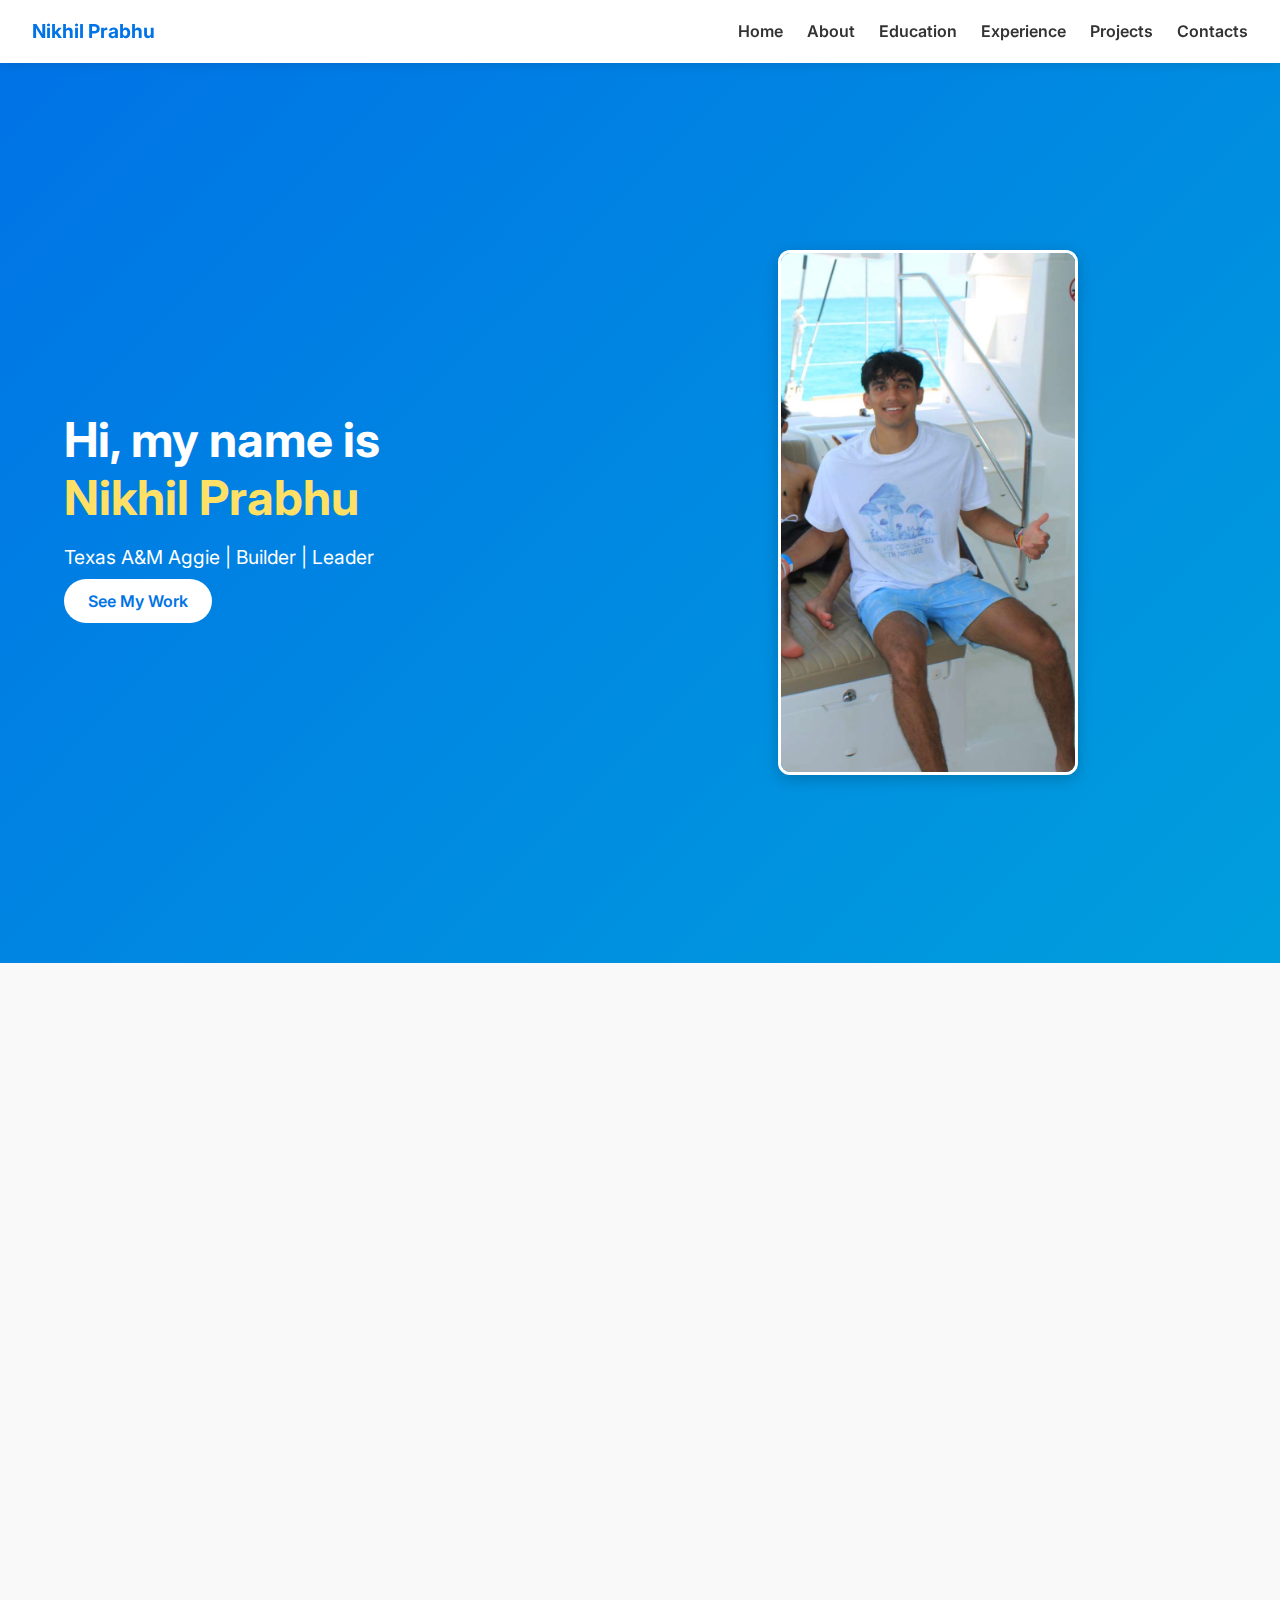
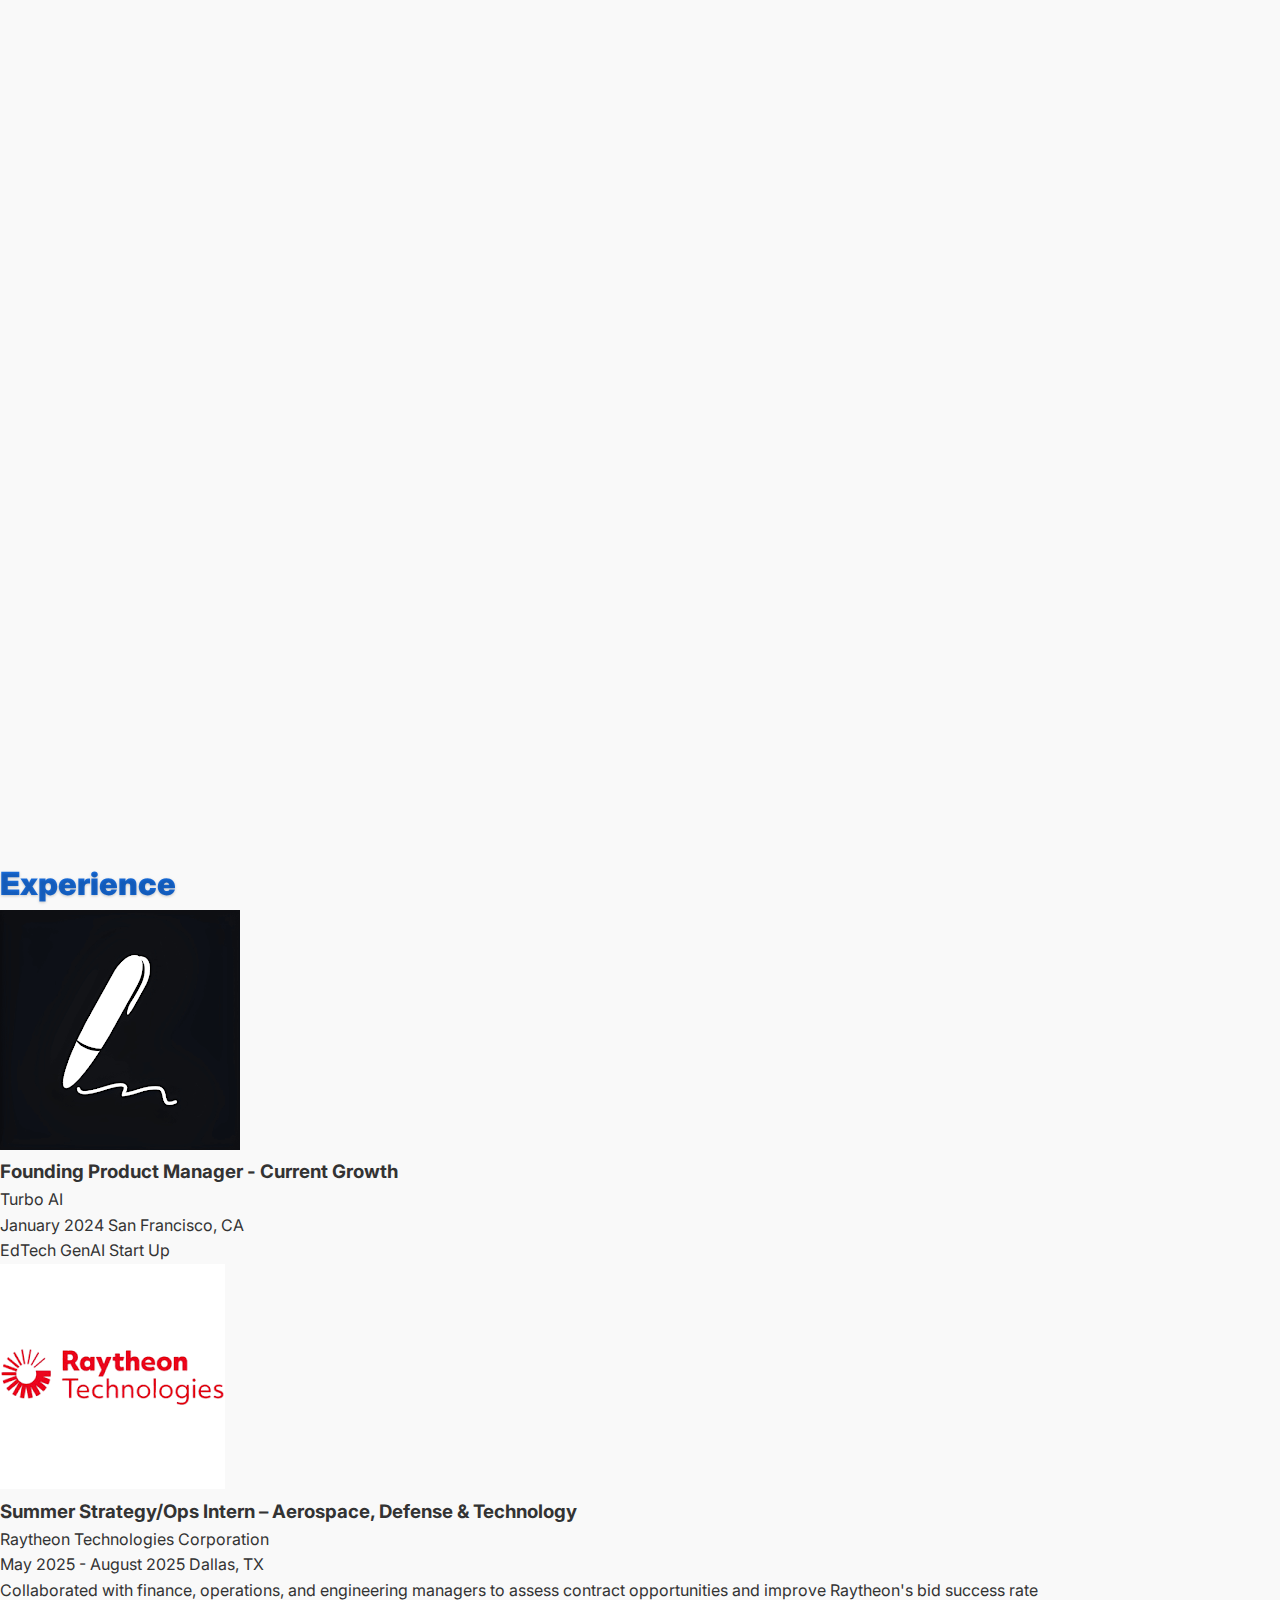
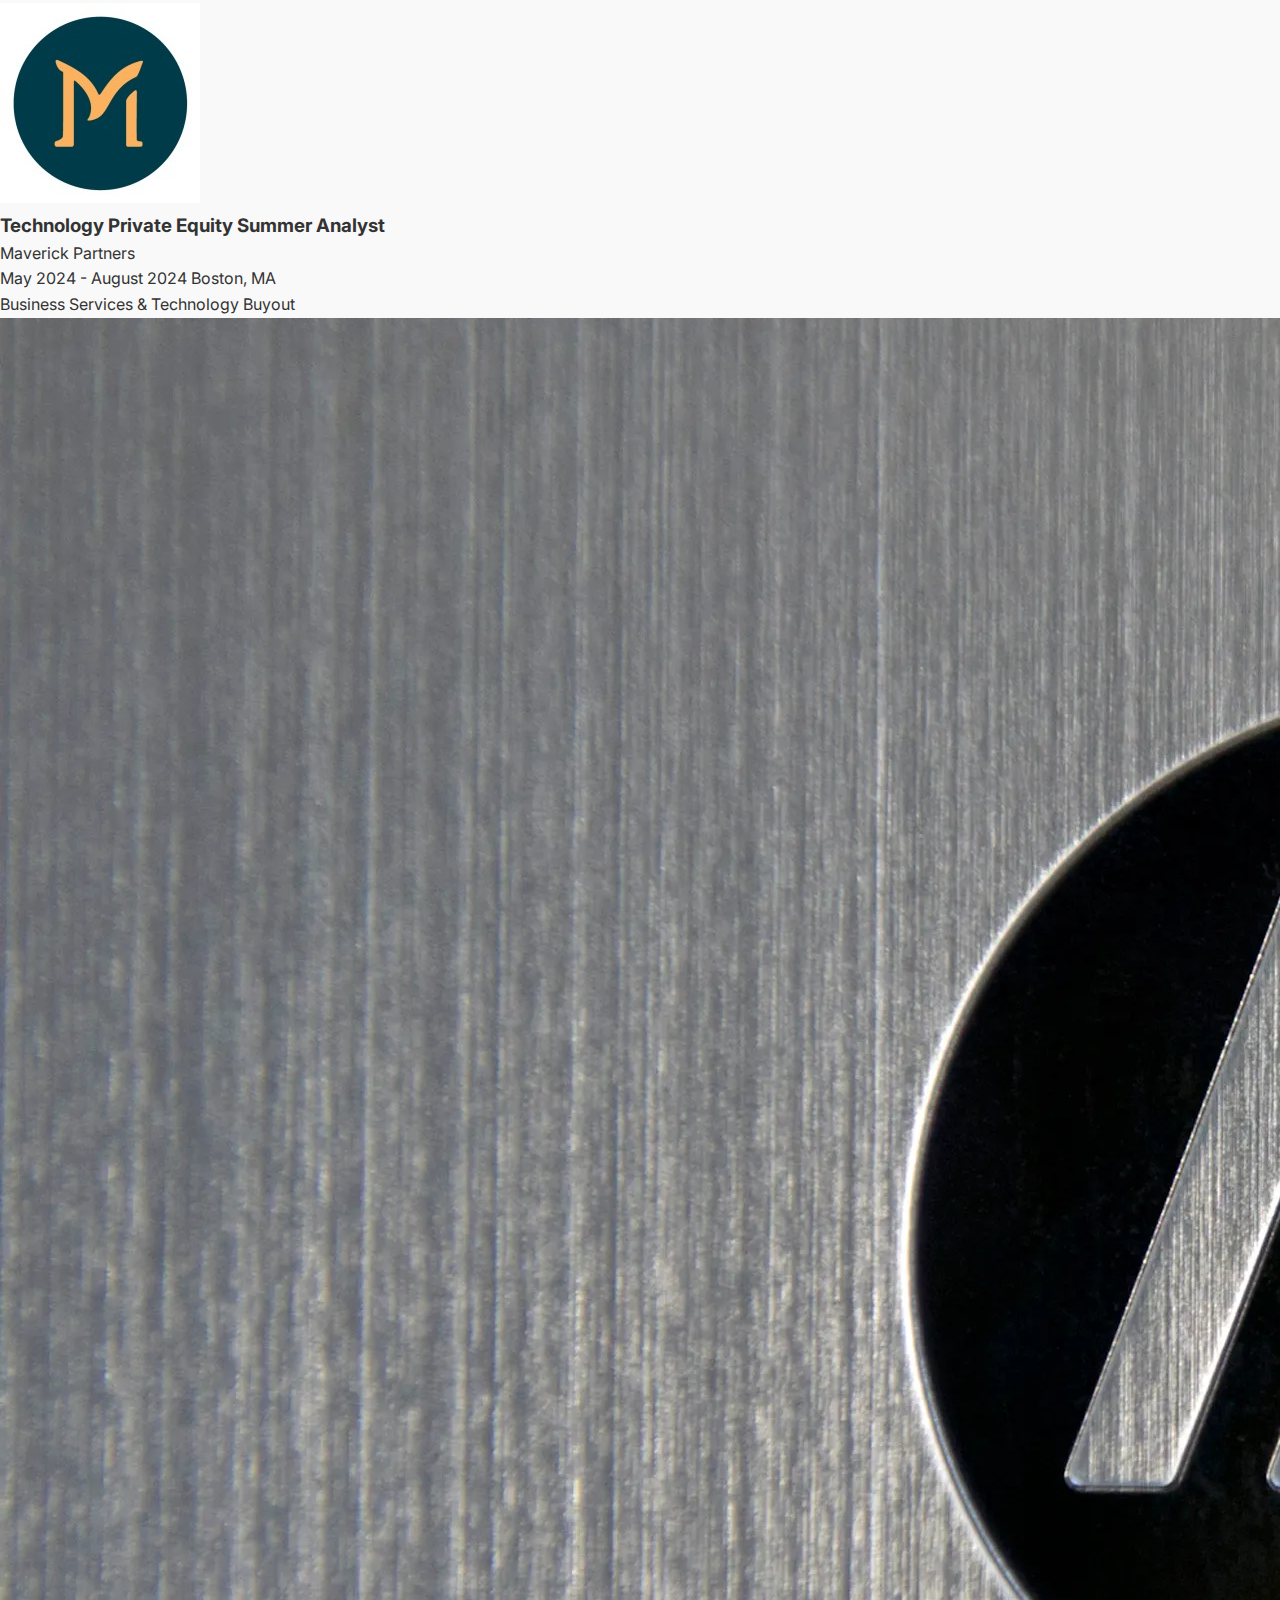
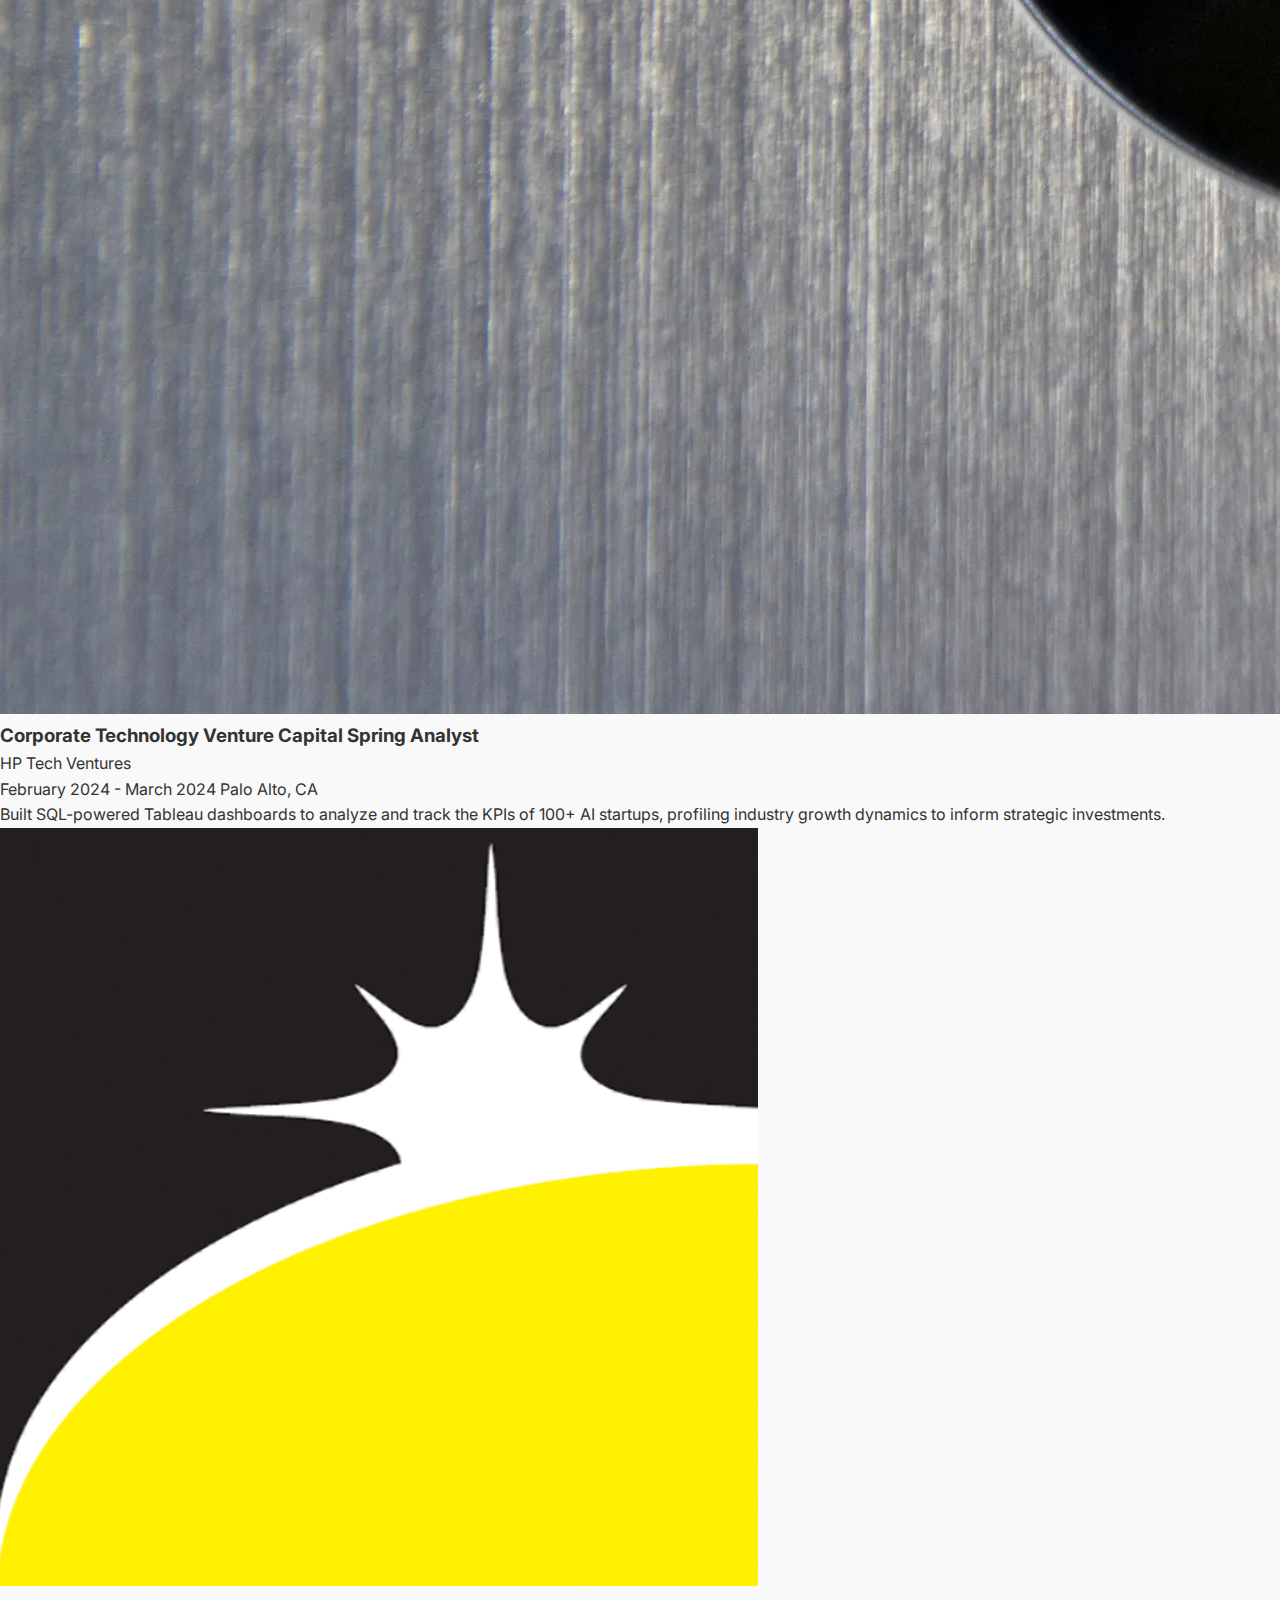
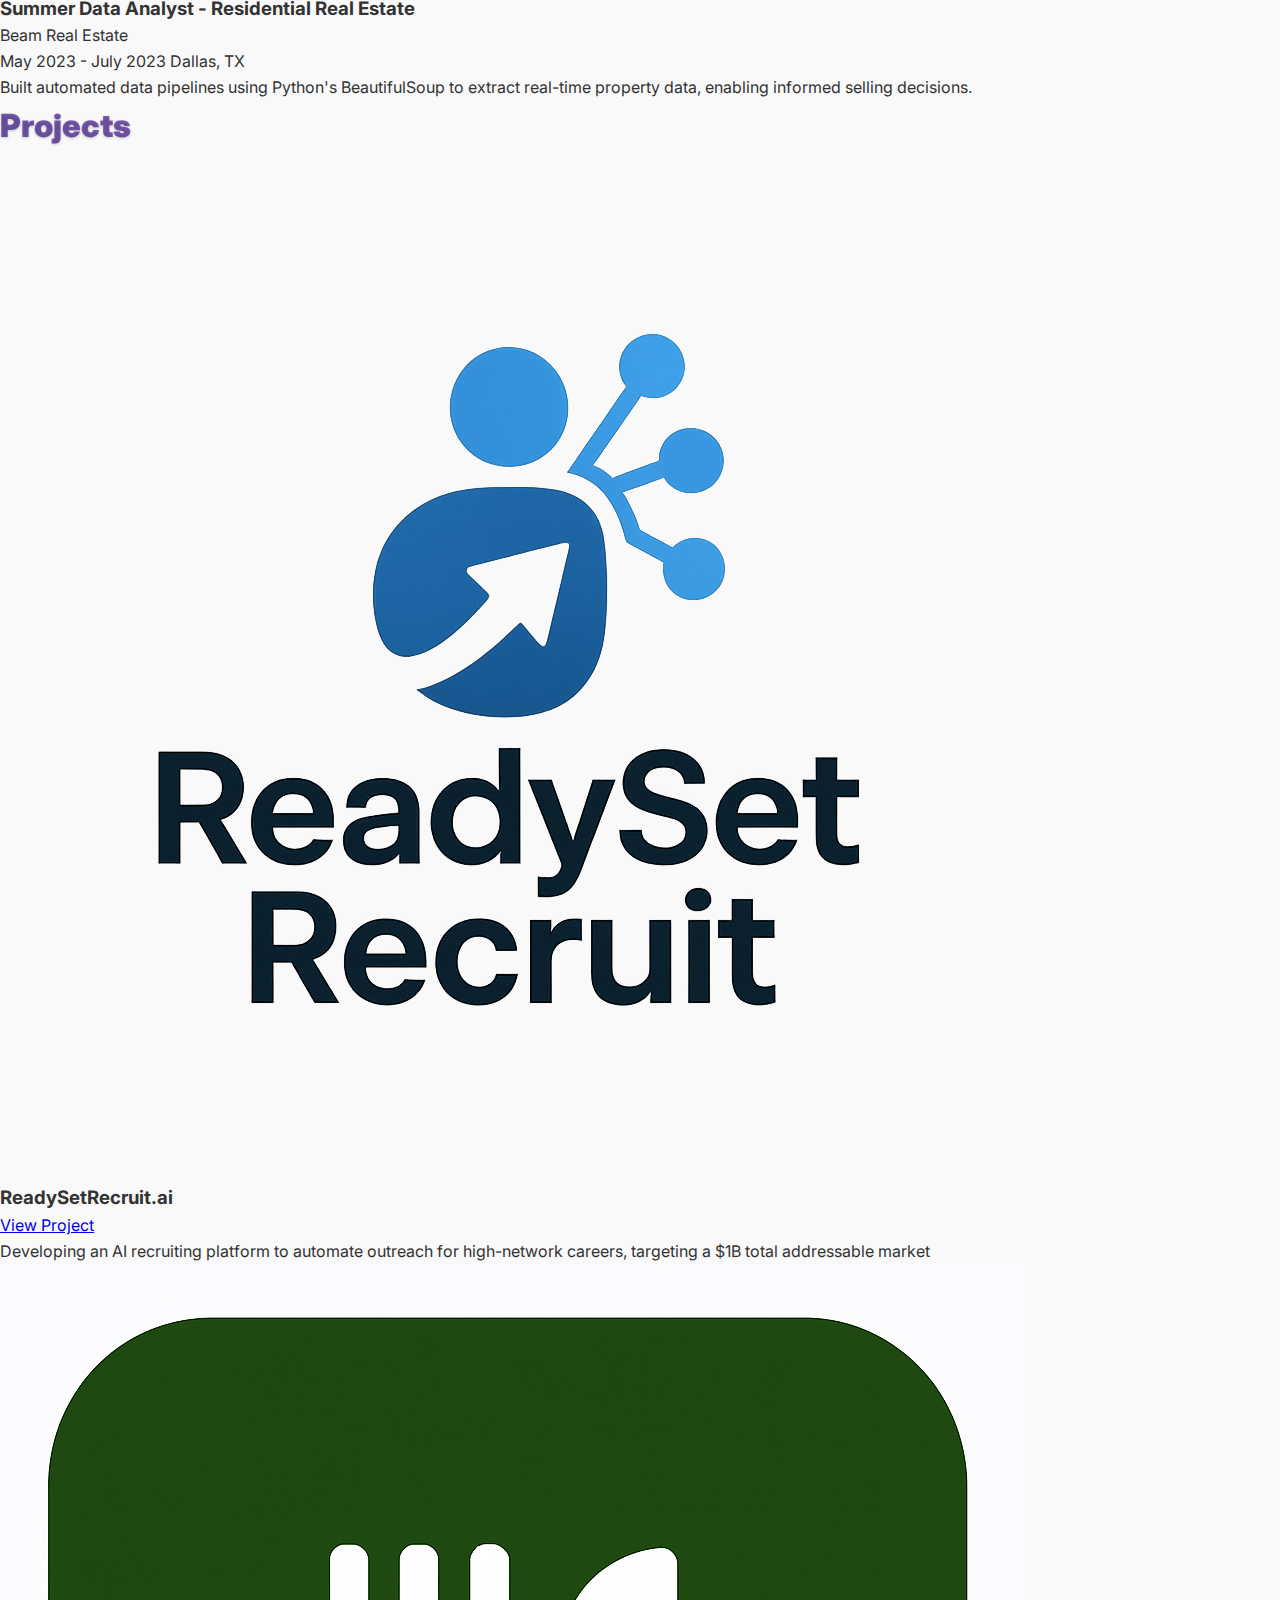
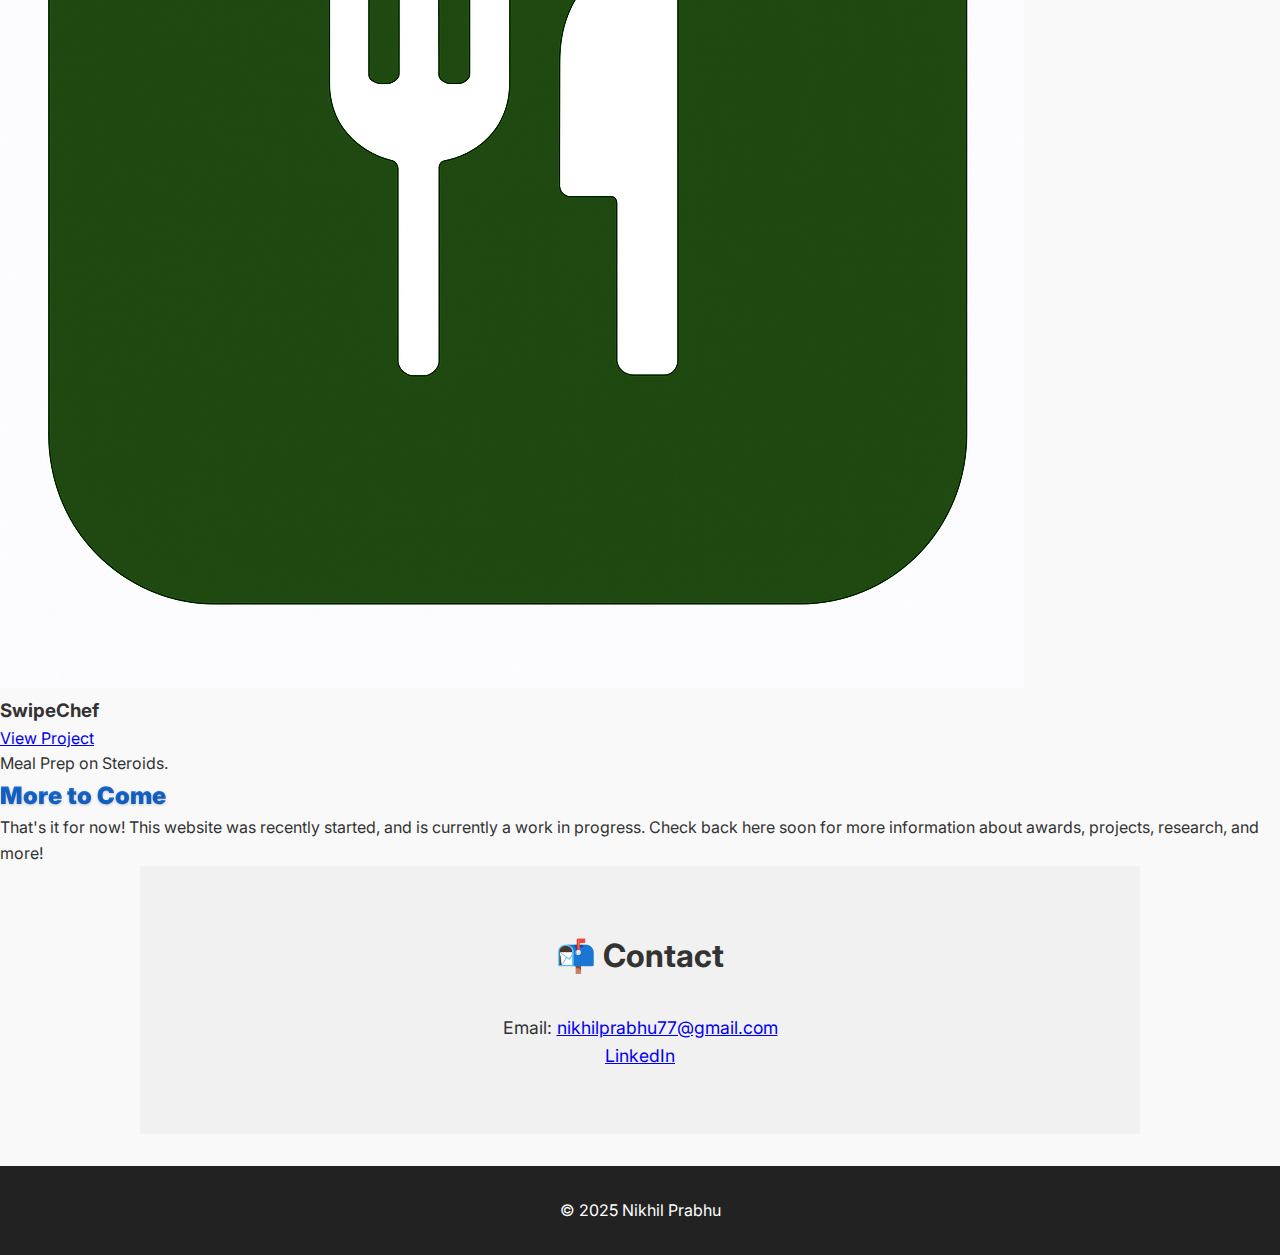
<file: index.html>
<!DOCTYPE html>
<html lang="en">
<head>
  <meta charset="UTF-8" />
  <meta name="viewport" content="width=device-width, initial-scale=1.0" />
  <title>Nikhil Prabhu | Portfolio</title>
  <link rel="stylesheet" href="style.css" />
  <link href="https://fonts.googleapis.com/css2?family=Inter:wght@400;600;700&display=swap" rel="stylesheet">
</head>
<body>
  <!-- Navbar -->
  <header>
    <nav class="navbar">
      <div class="logo">Nikhil Prabhu</div>
      <ul class="nav-links">
        <li><a href="#home">Home</a></li>
        <li><a href="#about">About</a></li>
        <li><a href="#education">Education</a></li>
        <li><a href="#experiences">Experience</a></li>
        <li><a href="#projects">Projects</a></li>
        <li><a href="#contacts">Contacts</a></li>
      </ul>
    </nav>
  </header>

  <!-- Hero / Home -->
  <section id="home" class="hero">
  <div class="hero-content">
    <div class="hero-text fade-in-section">
      <h1>
        Hi, my name is <br>
        <span class="highlight">Nikhil Prabhu</span>
      </h1>
      <p>Texas A&M Aggie | Builder | Leader</p>
      <a href="#projects" class="btn">See My Work</a>
    </div>
    <div class="hero-image fade-in-section">
      <img src="Nikhil.jpg" alt="Nikhil Prabhu">
    </div>
  </div>
</section>

<!-- About Section -->
<section id="about" class="about-section fade-in-section">
  <div class="about-left">
    <h3 class="section-subtitle">ABOUT ME</h3>
    <h2>
      <span class="blue-gradient">I like to</span> 
      <span class="pink-gradient">build.</span>
    </h2>
  </div>
  <div class="about-right">
    <p>
      Hey, thanks for visiting! I'm a student at Texas A&M University (co'27) 
      pursuing a Bachelor of Business Administration in Finance and Information Systems degree with a minor in Computer Science.
    </p>
    <p>
      I currently reside in the North Dallas area. As a child, I loved to build entire empires from LEGOs. 
      I now have a passion for building things a bit more useful.
    </p>
    <p>
      I am extremely interested in the intersection between finance, technology, and entrepreneurship, and have explored opportunities in multiple ventures.
      
    </p>
    <p>
      In my spare time, I enjoy playing sports, getting a good adrenaline rush, podcast, cooking, poker, incline treadmill, 
      asian food, and fantasy football
    </p>
  </div>
</section>

  <!-- Education -->
  <section id="education" class="about-section fade-in-section">
    <div class="about-left">
      <h2 class="blue-gradient">Education</h2>
      <h3 class="maroon-gradient">Texas A&amp;M University</h3>
    <p class="black-gradient">Expected Graduation: May 2027</p>
    <p class="gray-gradient">College Station, Texas</p>
      <h3 class="degree-title blue-gradient activities-title">Relevant Coursework:</h3>
    <ul class="activities-list">
      <li><strong class="maron-gradient">Business Programming Logic & Design</strong></li>
      <li><strong class="maron-gradient">Data Structures & Algorithms</strong></li>
      <li><strong class="maron-gradient">Engineering Calculus</strong></li>
      <li><strong class="maron-gradient">Statistics</strong></li>
      <li><strong class="maron-gradient">Macro/Micro-economics</strong></li>
      <li><strong class="maron-gradient">Technical Investment Analysis</strong></li>
      <li><strong class="maron-gradient">Financial Reporting I and II</strong></li>
      <li><strong class="maron-gradient">Money and Capital Markets</strong></li>
      <li><strong class="maron-gradient">Program Design and Concepts</strong></li>
      <li><strong class="maron-gradient">Managerial Finance</strong></li> 
  </div>
  <div class="about-right">
    <h3 class="degree-title blue-gradient">Mays Business School</h3>
    <ul class="activities-list">
      <li><strong>Bachelor of Business Administration</strong> in Finance and Information Systems</li>
      <li><strong>Minor</strong> in Computer Science</li>
    </ul>

    <h3 class="degree-title blue-gradient activities-title">Activities:</h3>
    <ul class="activities-list">
      <li><strong class="maron-gradient">Horizons Finance Guild: </strong> – Developed understanding of valuation, M&A, and accounting/finance concepts through 20+ workshops and case studies</li>
      <li><strong class="maron-gradient">Aggie Investment Club: </strong> – Equity Fund Analyst - $70k Student Managed Fund</li>
      <li><strong class="maron-gradient">Aggie Coding Club: </strong> – Member Participated in TAMUhack and HowdyHack</li>
      <li><strong class="maron-gradient">Texas A&M Consulting Group</strong> – Director of Technology: Supported semester-long client engagements by developing strategic solutions for local businesses and student organizations</li>
      <li><strong class="maron-gradient">Product@Tamu</strong> – Member: Completed hands-on training in strategy and user research, gaining skills in feature prioritization and roadmap development of 7+ projects</li>
      <li><strong class="maron-gradient">Reville Fund</strong> – Analyst for a $15M student-managed investment fund covering Technology and Industrials</li>
      <li><strong class="maron-gradient">Old Army Men's Org</strong> – Member: Mentoring disadvantaged youth at Still Creek Boys Ranch through weekly visits, providing guidance and positive role modeling</li>
      <li><strong class="maron-gradient">Texas A&M Men's Club Basketball</strong> – Captain of the Men's Club Basketball Team (2023 and 2024 National Qualifiers)</li>
      <li><strong class="maron-gradient">Aggies Data Science Club</strong> – Developing data science and machine learning skills through projects, workshops, and a collaborative community at Texas A&M</li>
    </ul>
     
  </div>
</section>


  <section id="experiences" class="experience-section">
  <h1 class="experience-title blue-gradient">Experience</h1>
</section>

  <div class="experience-container">
    
    <!-- Card 1 -->
    <div class="experience-card">
      <div class="experience-icon">
        <img src="unnamed.jpg" alt="Turbo AI Logo" />
      </div>
      <h3>Founding Product Manager - Current Growth</h3>
      <p class="company">Turbo AI</p>
      <div class="tags">
        <span class="tag">January 2024</span>
        <span class="tag">San Francisco, CA</span>
      </div>
      <p class="description">
        EdTech GenAI Start Up
      </p>
    </div>

    <!-- Card 2 -->
    <div class="experience-card">
      <div class="experience-icon">
        <img src="images.jpg" alt="Maverick Partners Logo" />
      </div>
      <h3>Summer Strategy/Ops Intern – Aerospace, Defense & Technology</h3>
      <p class="company">Raytheon Technologies Corporation</p>
      <div class="tags">
        <span class="tag">May 2025 - August 2025</span>
        <span class="tag">Dallas, TX</span>
      </div>
      <p class="description">
        Collaborated with finance, operations, and engineering managers to assess contract opportunities and improve Raytheon's bid success rate
      </p>
    </div>
    <!-- Card 3 -->
    <div class="experience-card">
      <div class="experience-icon">
        <img src="maverick_partners_wealth_management_logo.jpeg" alt="Maverick Partners Logo" />
      </div>
      <h3>Technology Private Equity Summer Analyst</h3>
      <p class="company">Maverick Partners</p>
      <div class="tags">
        <span class="tag">May 2024 - August 2024</span>
        <span class="tag">Boston, MA</span>
      </div>
      <p class="description">
        Business Services & Technology Buyout
      </p>
    </div>
    <!-- Card 4 -->
    <div class="experience-card">
      <div class="experience-icon">
        <img src="hp1.png" alt="HP Tech Ventures Logo" />
      </div>
      <h3>Corporate Technology Venture Capital Spring Analyst</h3>
      <p class="company">HP Tech Ventures</p>
      <div class="tags">
        <span class="tag">February 2024 - March 2024</span>
        <span class="tag">Palo Alto, CA</span>
      </div>
      <p class="description">
        Built SQL-powered Tableau dashboards to analyze and track the KPIs of 100+ AI startups, profiling industry growth dynamics to inform strategic investments.

      </p>
    </div>
    <!-- Card 5 -->
    <div class="experience-card">
      <div class="experience-icon">
        <img src="logo.jpg" alt="Beam Real Estate Logo" />
      </div>
      <h3>Summer Data Analyst - Residential Real Estate</h3>
      <p class="company">Beam Real Estate</p>
      <div class="tags">
        <span class="tag">May 2023 - July 2023</span>
        <span class="tag">Dallas, TX</span>
      </div>
      <p class="description">
        Built automated data pipelines using Python's BeautifulSoup to extract real-time property data, enabling informed selling decisions.
      </p>
    </div>

  </div>
</section>

 
  

  <section id="projects" class="projects-section">
  <h1 class="projects-title pink-gradient">Projects</h1>

  <div class="projects-container">
    
    <!-- Project 1 -->
    <!-- Project 1 -->
<div class="project-card">
  <img src="RSR.jpg" alt="ReadySetRecruit.ai" class="project-image" />
  <div class="project-content">
    <h3>ReadySetRecruit.ai</h3>
    <a href="rsr.html" class="project-link">View Project</a>
    <p>
      Developing an AI recruiting platform to automate outreach for high-network careers, targeting a $1B total addressable market
    </p>
  </div>
</div>

<!-- Project 2 -->
<div class="project-card">
  <img src="Modern Fork and Knife Logo.png" alt="SwipeChef" class="project-image" />
  <div class="project-content">
    <h3>SwipeChef</h3>
    <a href="swipechef.html" class="project-link">View Project</a>
    <p>
      Meal Prep on Steroids.
    </p>
  </div>
</div>

</section>

  <section id="more-to-come" class="more-section">
  <h2 class="more-title blue-gradient">More to Come</h2>
  <p class="more-text">
    That's it for now! This website was recently started, and is currently a work in progress.  
    Check back here soon for more information about awards, projects, research, and more!
  </p>
</section>
  

  <!-- Contact -->
  <section id="contact" class="section alt">
    <h2>📬 Contact</h2>
    <p>Email: <a href="nikhilprabhu77@gmail.com">nikhilprabhu77@gmail.com</a></p>
    <p>
      <a href="https://www.linkedin.com/in/nikhil-prabhu-6b2754284/" target="_blank">LinkedIn</a>
    </p>
  </section>

  <footer>
    <p>© 2025 Nikhil Prabhu</p>
  </footer>

  <!-- Smooth Scrolling -->
  <script>
    document.querySelectorAll('a[href^="#"]').forEach(anchor => {
      anchor.addEventListener('click', function(e) {
        e.preventDefault();
        document.querySelector(this.getAttribute('href')).scrollIntoView({
          behavior: 'smooth'
        });
      });
    });
  </script>
  <script>
  // Fade in on scroll
  const faders = document.querySelectorAll('.fade-in-section');

  const appearOptions = {
    threshold: 0.1, // how much of element must be visible
    rootMargin: "0px 0px -50px 0px" // slight offset
  };

  const appearOnScroll = new IntersectionObserver(function(entries, appearOnScroll) {
    entries.forEach(entry => {
      if (!entry.isIntersecting) return;
      entry.target.classList.add('visible');
      appearOnScroll.unobserve(entry.target);
    });
  }, appearOptions);

  faders.forEach(fader => {
    appearOnScroll.observe(fader);
  });
</script>
</body>
</html>
</file>
<file: style.css>
/* Reset */
* {
  margin: 0;
  padding: 0;
  box-sizing: border-box;
}

body {
  font-family: 'Inter', sans-serif;
  line-height: 1.6;
  color: #333;
  background: #f9f9f9;
  scroll-behavior: smooth;
}

/* Navbar */
.navbar {
  display: flex;
  justify-content: space-between;
  align-items: center;
  padding: 1rem 2rem;
  position: sticky;
  top: 0;
  background: rgba(255,255,255,0.9);
  backdrop-filter: blur(10px);
  box-shadow: 0 2px 10px rgba(0,0,0,0.1);
  z-index: 1000;
}

.logo {
  font-weight: 700;
  font-size: 1.2rem;
  color: #0073e6;
}

.nav-links {
  list-style: none;
  display: flex;
  gap: 1.5rem;
}

.nav-links a {
  text-decoration: none;
  color: #333;
  font-weight: 600;
  transition: color 0.3s ease;
}

.nav-links a:hover {
  color: #0073e6;
}

/* Hero */
.hero {
  height: 100vh;
  display: flex;
  justify-content: center;
  align-items: center;
  background: linear-gradient(135deg, #0073e6, #00b4d8, #90e0ef);
  background-size: 300% 300%;
  animation: gradientBG 12s ease infinite;
  color: white;
  text-align: left; /* Align text left */
  padding: 0 5%;
}

.hero-content {
  display: flex;
  align-items: center;
  justify-content: space-between;
  width: 100%;
  max-width: 1200px;
}

.hero-text {
  flex: 1;
}

.hero h1 {
  font-size: 2.5rem;
  line-height: 1.2;
}

.hero .name {
  display: block; /* Forces name onto a new line */
  font-size: 3.5rem; /* Bigger name */
  font-weight: 700;
  color: #ffe066;
}

.hero p {
  margin: 1rem 0;
  font-size: 1.2rem;
}

.hero-image {
  flex: 1;
  display: flex;
  justify-content: center;
}

.hero-image img {
  width: 300px !important;   /* force the width */
  height: auto !important;  /* force the height */
  object-fit: cover;
  border-radius: 12px;
  border: 3px solid white;
  box-shadow: 0 4px 15px rgba(0,0,0,0.2);
}

}
  
  
}

@keyframes gradientBG {
  0% {background-position: 0% 50%;}
  50% {background-position: 100% 50%;}
  100% {background-position: 0% 50%;}
}

.hero h1 {
  font-size: 3rem;
}

.hero .highlight {
  color: #ffe066;
}

.hero p {
  margin: 1rem 0;
  font-size: 1.2rem;
}

.btn {
  background: white;
  color: #0073e6;
  padding: 0.75rem 1.5rem;
  border-radius: 25px;
  text-decoration: none;
  font-weight: 600;
  transition: all 0.3s ease;
}

.btn:hover {
  background: #333;
  color: white;
}

/* Sections */
.section {
  padding: 4rem 2rem;
  max-width: 1000px;
  margin: auto;
}

.section.alt {
  background: #f1f1f1;
}

.section h2 {
  margin-bottom: 2rem;
  font-size: 2rem;
  text-align: center;
}

.section p {
  text-align: center;
  max-width: 700px;
  margin: auto;
  font-size: 1.1rem;
}

/* Card Grid */
.card-grid {
  display: grid;
  grid-template-columns: repeat(auto-fit, minmax(250px, 1fr));
  gap: 1.5rem;
}

.card {
  background: white;
  padding: 1.5rem;
  border-radius: 12px;
  box-shadow: 0 4px 15px rgba(0,0,0,0.08);
  transition: transform 0.3s ease;
}

.card:hover {
  transform: translateY(-5px);
}

/* Footer */
footer {
  text-align: center;
  padding: 2rem;
  background: #222;
  color: white;
  margin-top: 2rem;
}


/* Exaggerated Fade-in effect */
.fade-in-section {
  opacity: 0;
  transform: translateY(80px); /* larger movement down */
  transition: opacity 1.5s ease-out, transform 1.5s ease-out;
}

.fade-in-section.visible {
  opacity: 1;
  transform: translateY(0);
}

/* About Section */
.about-section {
  display: flex;
  justify-content: space-between;
  align-items: flex-start;
  gap: 3rem;
  padding: 6rem 2rem;
  max-width: 1100px;
  margin: auto;
  background: transparent; /* keep white background from body */
  color: #333; /* standard dark text */
}

.about-left {
  flex: 1;
}

/* Stronger ABOUT ME */
.section-subtitle {
  font-size: 1.2rem; /* slightly larger */
  font-weight: 800; /* bolder */
  letter-spacing: 2.5px;
  margin-bottom: 1.2rem;
  text-transform: uppercase;
  background: linear-gradient(to right, #7b5ebd, #e56fb8); /* deeper pink/purple */
  -webkit-background-clip: text;
  -webkit-text-fill-color: transparent;
  display: inline-block;
  padding-bottom: 0.5rem;
  text-shadow: 0px 1px 3px rgba(0,0,0,0.15); /* subtle shadow */
}
/* gradient line under "ABOUT ME" */
.section-subtitle::after {
  content: "";
  display: block;
  width: 60px;
  height: 4px;
  margin-top: 6px;
  background: linear-gradient(to right, #a18cd1, #fbc2eb);
  border-radius: 2px;
}

/* Big heading */
.about-left h2 {
  font-size: 3.6rem; /* a bit bigger */
  font-weight: 800;
  line-height: 1.2;
  margin-top: 1rem;
}

/* Blue gradient for "I like to" */
.blue-gradient {
  background: linear-gradient(90deg, #1a73e8, #0059c9); /* darker blue */
  -webkit-background-clip: text;
  -webkit-text-fill-color: transparent;
  font-weight: 900;
  text-shadow: 0px 1px 3px rgba(0,0,0,0.2);
}

/* Pink gradient for "build" */
.pink-gradient {
  background: linear-gradient(to right, #7b5ebd, #e56fb8); /* stronger pink/purple */
  -webkit-background-clip: text;
  -webkit-text-fill-color: transparent;
  font-weight: 900;
  text-shadow: 0px 1px 3px rgba(0,0,0,0.2);
}
.maroon-gradient {
  background: linear-gradient(90deg, #500000, #7f1d1d); /* Aggie Maroon shades */
  -webkit-background-clip: text;
  -webkit-text-fill-color: transparent;
  font-size: 1.5rem;
  font-weight: 700;
  margin-top: 0.5rem;
}

.black-gradient {
  background: linear-gradient(90deg, #000, #444);
  -webkit-background-clip: text;
  -webkit-text-fill-color: transparent;
  font-size: 1.1rem;
  font-weight: 600;
  margin-top: 0.5rem;
}

.gray-gradient {
  background: linear-gradient(90deg, #777, #aaa);
  -webkit-background-clip: text;
  -webkit-text-fill-color: transparent;
  font-size: 1rem;
  margin-top: 0.3rem;
}

.about-right {
  flex: 2;
  font-size: 1rem;
  line-height: 1.8;
  color: #333; /* readable text */
}

.about-right p {
  margin-bottom: 1.2rem;
}

.about-right .emphasis {
  font-weight: 600;
  text-decoration: underline;
  color: #0073e6; /* your site blue */
}

.about-right a {
  color: #0073e6;
  font-weight: 600;
  text-decoration: underline;
}

.degree-title {
  font-size: 1.3rem;
  font-weight: 700;
  margin-top: 1.5rem;
  color: #0073e6; /* your site blue */
}

.about-right ul {
  margin-top: 0.5rem;
  padding-left: 1.2rem;
  list-style-type: disc;
  color: #333;
}

.about-right li {
  margin-bottom: 0.8rem;
  line-height: 1.6;
}
.activities-list {
  margin-left: 1.5rem;   /* indentation */
  padding-left: 0.5rem;  /* small spacing for bullets */
  list-style-type: disc; /* keep normal bullets */
  line-height: 1.6;
}
.activities-title {
  margin-top: 1.5rem; /* adds extra space above "Activities" */
  font-weight: 600;
  font-size: 1.2rem;
  color: #333;
}
strong.maron-gradient {
  background: linear-gradient(90deg, #500000, #800000); /* Aggie Maroon */
  -webkit-background-clip: text;
  -webkit-text-fill-color: transparent;
  font-weight: bold; /* keeps it bold but same size */
}
</file>
